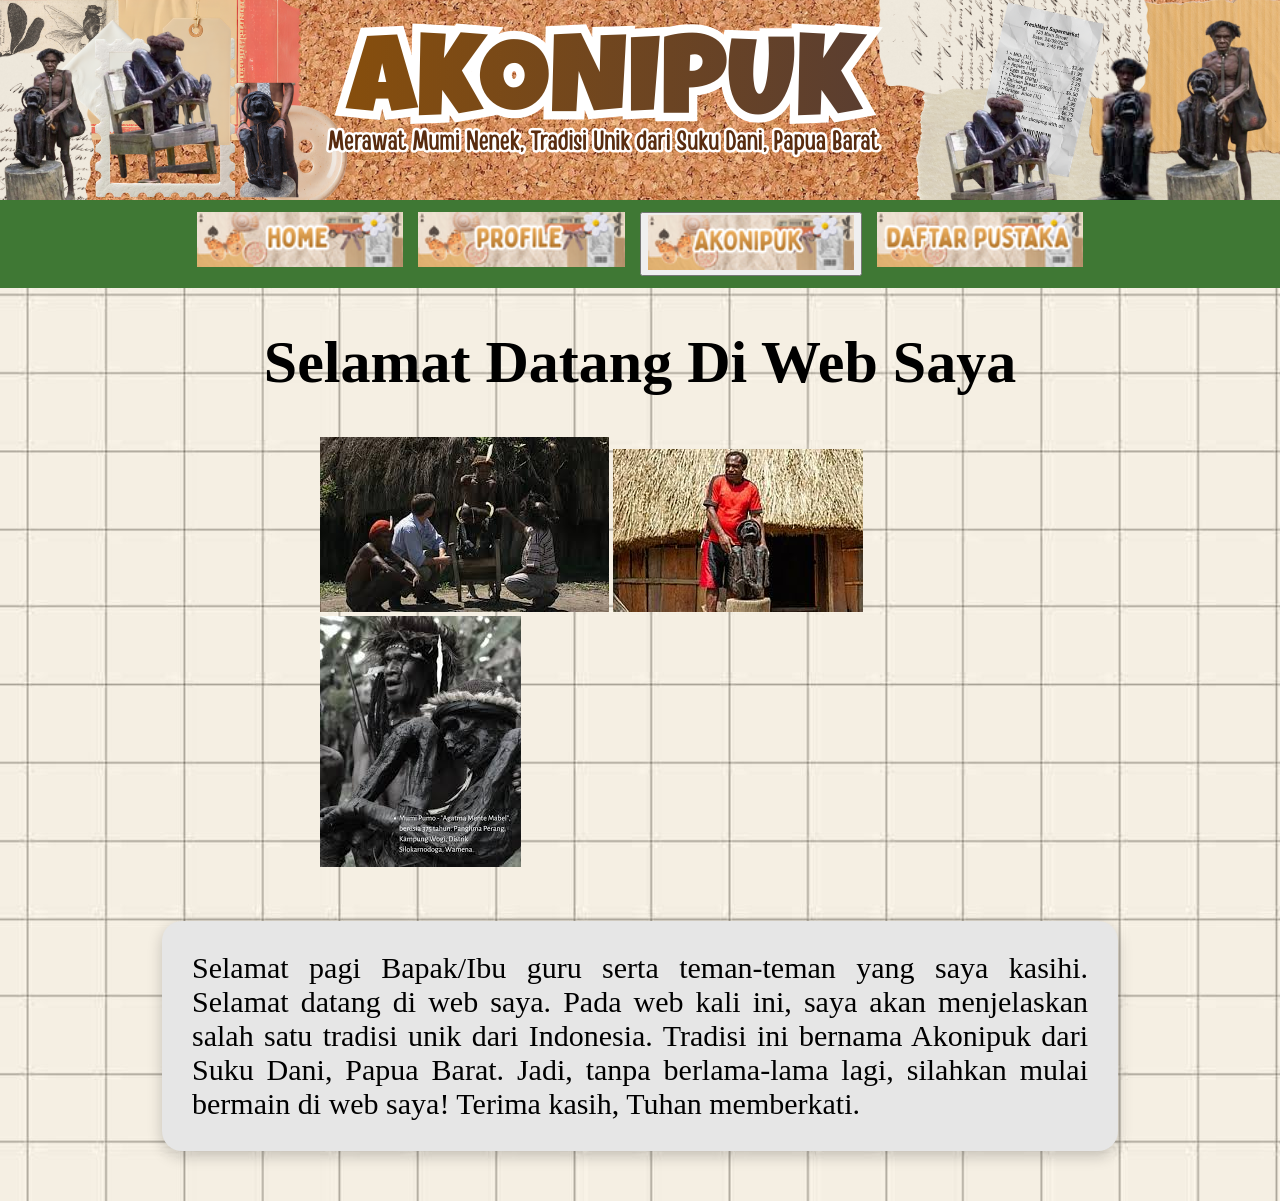
<file: webiltik/index.html>
<!DOCTYPE html>
<html>
    <head>
        <title>WEB SAS</title>
        <link rel="stylesheet" href="websiteil.css">
        
    </head>
    <body>
           <header class="header">
        <img src="headerweb.png" alt="headerweb" class="header-img">
    </header>
<!-- ================= NAVBAR ================= -->
 <nav class="navbar">

        <a href="index.html" class="nav-img-btn">
            <img src="home.png" alt="home">
        </a>

        <a href="profile.html" class="nav-img-btn">
            <img src="profile.png" alt="Penerapan">
            <link rel="stylesheet" href="websiteil.css">
        </a>

        <!-- ===== DROPDOWN IMG BUTTON ===== -->
        <div class="dropdown">
            <button class="nav-img-btn">
                <img src="akonipuk.png" alt="akonipuk">

            </button>

            <div class="dropdown-content">
                <a href="latar belakang.html">
                    <img src="latarbelakang.png" alt="pengertian">
                    <link rel="stylesheet" href="websiteil.css">
                </a>
                <a href="penjelasan.html">
                    <img src="penjelasan.png" alt="Contoh">
                    <link rel="stylesheet" href="websiteil.css">
                </a>
            </div>
        </div>


        <a href="daftarpustaka.html" class="nav-img-btn">
            <img src="daftarpustaka.png" alt="Daftar Pustaka">
        </a>

    </nav>
    
<div class="isi">
    <h1>Selamat Datang Di Web Saya</h1>
    <div class="gambar">
        <img src="akonipuk1.jpeg" alt="akonipuk">
        <img src="a2.jpeg" alt="a2">
        <img src="a3.jpeg" alt="a3">
    </div>
    <p class="redaksi">Selamat pagi Bapak/Ibu guru serta teman-teman yang saya kasihi.
         Selamat datang di web saya. Pada web kali ini, saya akan 
         menjelaskan salah satu tradisi unik dari Indonesia. Tradisi ini 
         bernama Akonipuk dari Suku Dani, Papua Barat. Jadi, tanpa berlama-lama 
         lagi, silahkan mulai bermain di web saya! Terima kasih, Tuhan memberkati.
    </p>

</div>

</body>
</html>
</file>
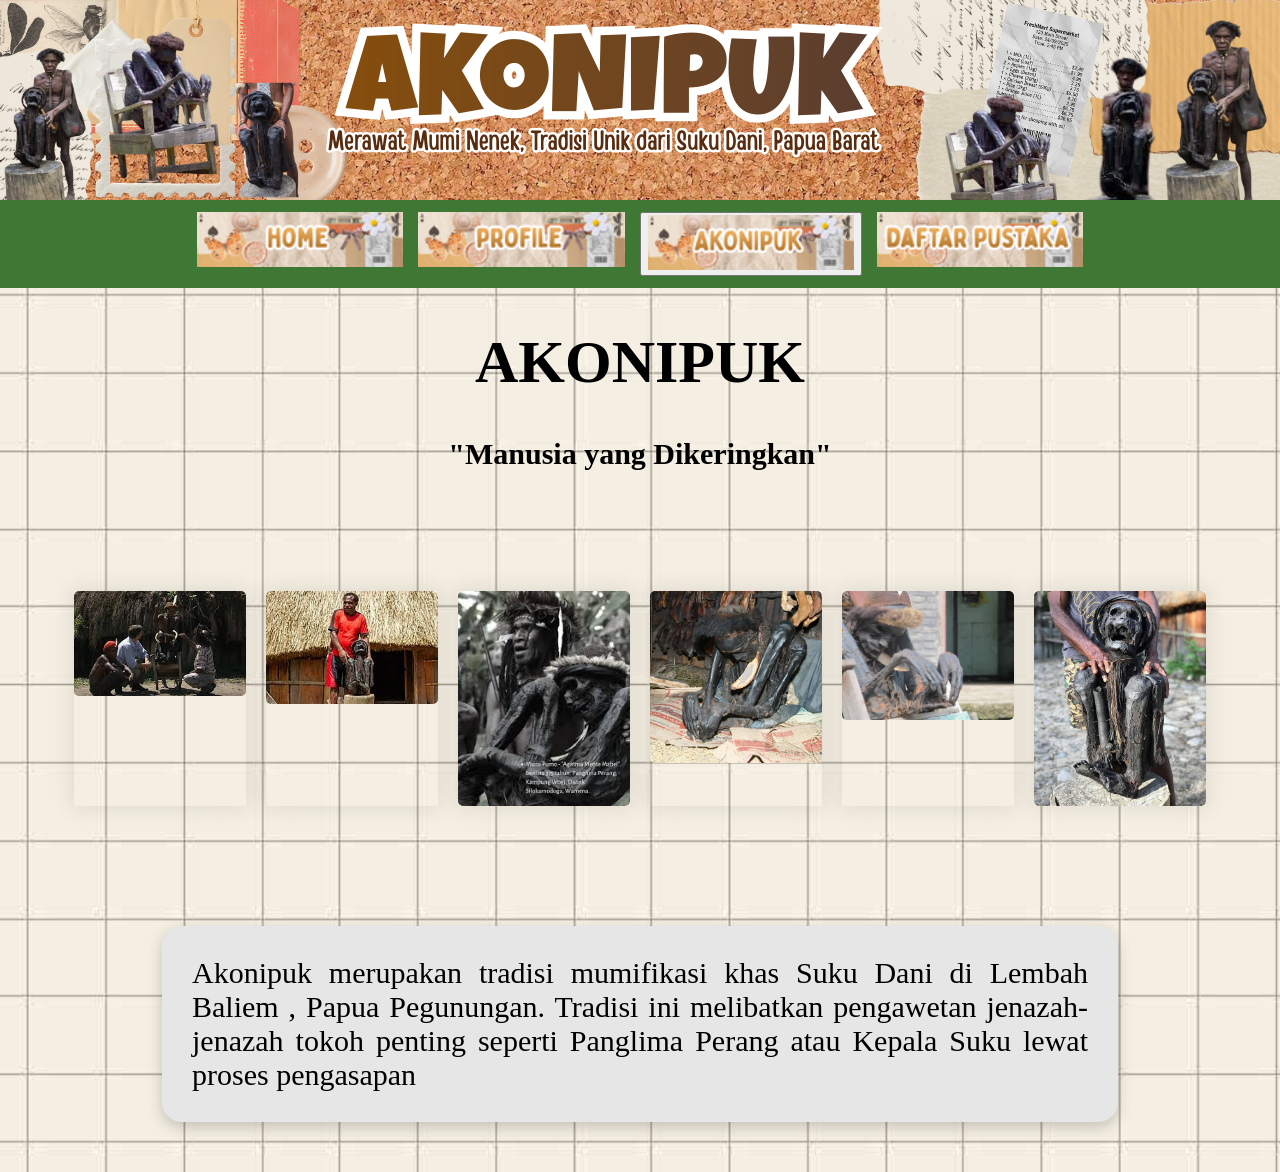
<file: webiltik/akonipuk.html>
<!DOCTYPE html>
<html>
    <head>
        <title>WEB SAS</title>
        <link rel="stylesheet" href="websiteil.css">
        <meta charset="UTF-8">
        <style>
            .container{
                width: 90%;
                padding: 20px;
                margin: 100px auto;
                display: flex;
                flex-direction: row;
                justify-content: center;
            }
            .box{
                width: 250px;
                margin: 0 10px;
                box-shadow: 0 0 20px 2px rgba(0, 0, 0, .1);
                transition: 1s;}

        .box img{ 
            display: block;
            width: 100%;
            border-radius: 5px;

        }

        .box:hover{
            transform:scale(1.3);
            z-index:2;
        }
        </style>
    </head>
    <body>
           <header class="header">
        <img src="headerweb.png" alt="headerweb" class="header-img">
    </header>
<!-- ================= NAVBAR ================= -->
 <nav class="navbar">

        <a href="index.html" class="nav-img-btn">
            <img src="home.png" alt="home">
        </a>

        <a href="profile.html" class="nav-img-btn">
            <img src="profile.png" alt="Penerapan">
            <link rel="stylesheet" href="websiteil.css">
        </a>

        <!-- ===== DROPDOWN IMG BUTTON ===== -->
        <div class="dropdown">
            <button class="nav-img-btn">
                <img src="akonipuk.png" alt="akonipuk">

            </button>

            <div class="dropdown-content">
                <a href="latar belakang.html">
                    <img src="latarbelakang.png" alt="pengertian">
                    <link rel="stylesheet" href="websiteil.css">
                </a>
                <a href="penjelasan.html">
                    <img src="penjelasan.png" alt="Contoh">
                    <link rel="stylesheet" href="websiteil.css">
                </a>
            </div>
        </div>


        <a href="daftarpustaka.html" class="nav-img-btn">
            <img src="daftarpustaka.png" alt="Daftar Pustaka">
        </a>

    </nav>

    
    </div>
    

<h1 class="titleakonipuk">AKONIPUK</h1>
<h2 class="subtitle">"Manusia yang Dikeringkan"</h2>
<div class="container">
    <div class="box">
        <img src="akonipuk1.jpeg">
    </div>
    <div class="box">
        <img src="a2.jpeg">
    </div>
    <div class="box">
        <img src="a3.jpeg">
    </div>
    <div class="box">
        <img src="a4.jpg">
    </div>
    <div class="box">
        <img src="a5.jpg">
    </div>
    <div class="box">
        <img src="a6.jpg">
    </div>
</div>

<p class="penjelasan">Akonipuk merupakan tradisi mumifikasi 
    khas Suku Dani di Lembah Baliem
, Papua Pegunungan. Tradisi ini melibatkan 
pengawetan jenazah-jenazah tokoh penting 
seperti Panglima Perang atau Kepala Suku 
lewat proses pengasapan</p>
</file>
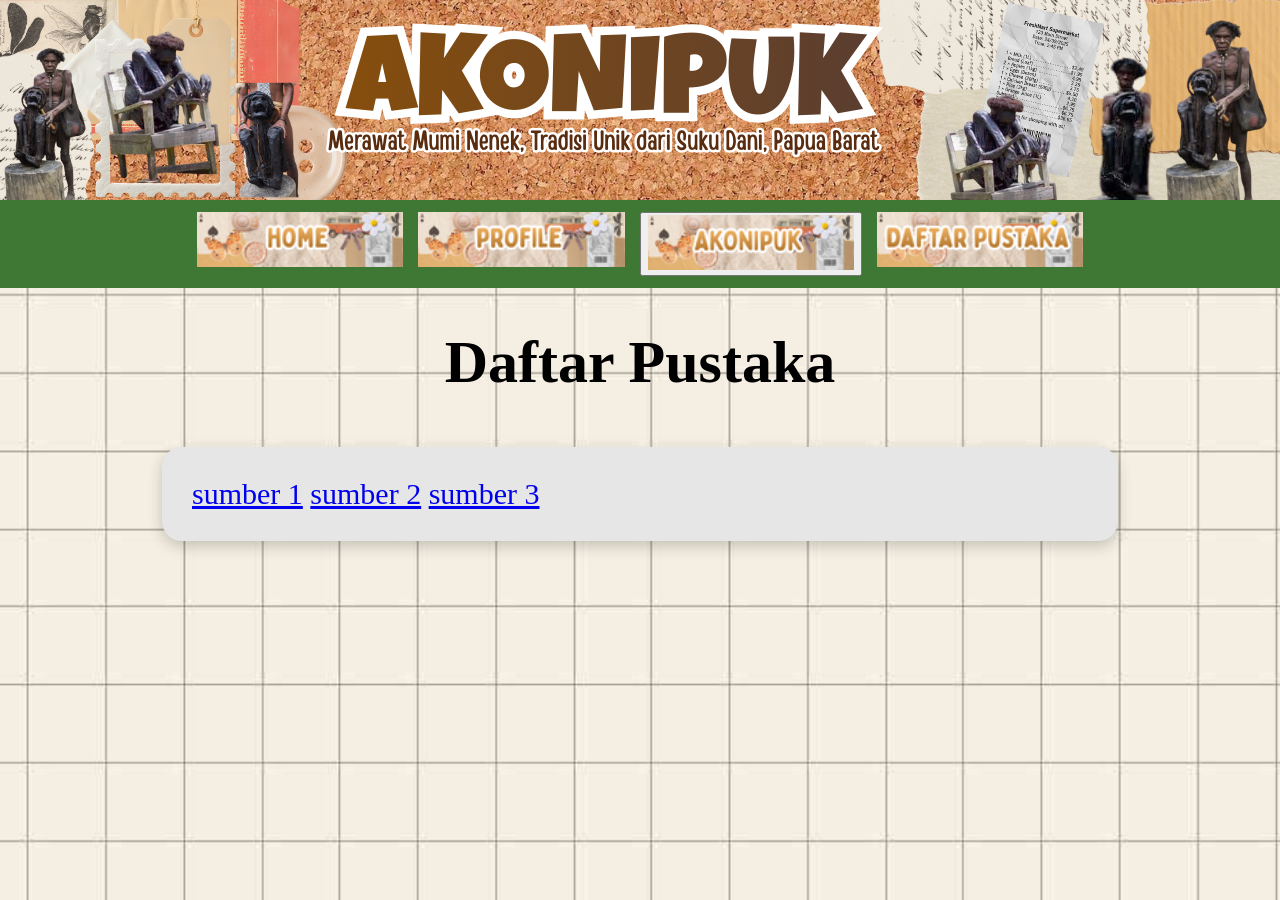
<file: webiltik/daftarpustaka.html>
<!DOCTYPE html>
<html>
    <head>
        <title>WEB SAS</title>
        <link rel="stylesheet" href="websiteil.css">
        
    </head>
    <body>
           <header class="header">
        <img src="headerweb.png" alt="headerweb" class="header-img">
    </header>
<!-- ================= NAVBAR ================= -->
 <nav class="navbar">

        <a href="index.html" class="nav-img-btn">
            <img src="home.png" alt="home">
        </a>

        <a href="profile.html" class="nav-img-btn">
            <img src="profile.png" alt="Penerapan">
            <link rel="stylesheet" href="websiteil.css">
        </a>

        <!-- ===== DROPDOWN IMG BUTTON ===== -->
        <div class="dropdown">
            <button class="nav-img-btn">
                <img src="akonipuk.png" alt="akonipuk">

            </button>

            <div class="dropdown-content">
                <a href="latar belakang.html">
                    <img src="latarbelakang.png" alt="pengertian">
                    <link rel="stylesheet" href="websiteil.css">
                </a>
                <a href="penjelasan.html">
                    <img src="penjelasan.png" alt="Contoh">
                    <link rel="stylesheet" href="websiteil.css">
                </a>
            </div>
        </div>


        <a href="daftarpustaka.html" class="nav-img-btn">
            <img src="daftarpustaka.png" alt="Daftar Pustaka">
        </a>

    </nav>

    <h1 class="dafpus">Daftar Pustaka</h1>
  <div class="isidafpus">  
    <a href="https://id.wikipedia.org/wiki/Akonipuk">sumber 1</a>
    <a href="https://www.goodnewsfromindonesia.id/2024/12/20/akonipuk-tradisi-mumi-masyarakat-dani-di-papua-pegunungan">sumber 2</a>
    <a href="https://www.hops.id/unik/29411335200/indonesia-juga-punya-mumi-budaya-pengawetan-mayat-akonipuk-sebagai-pelengkap-diversiti-kebudayaan">sumber 3</a>
</div>
</file>
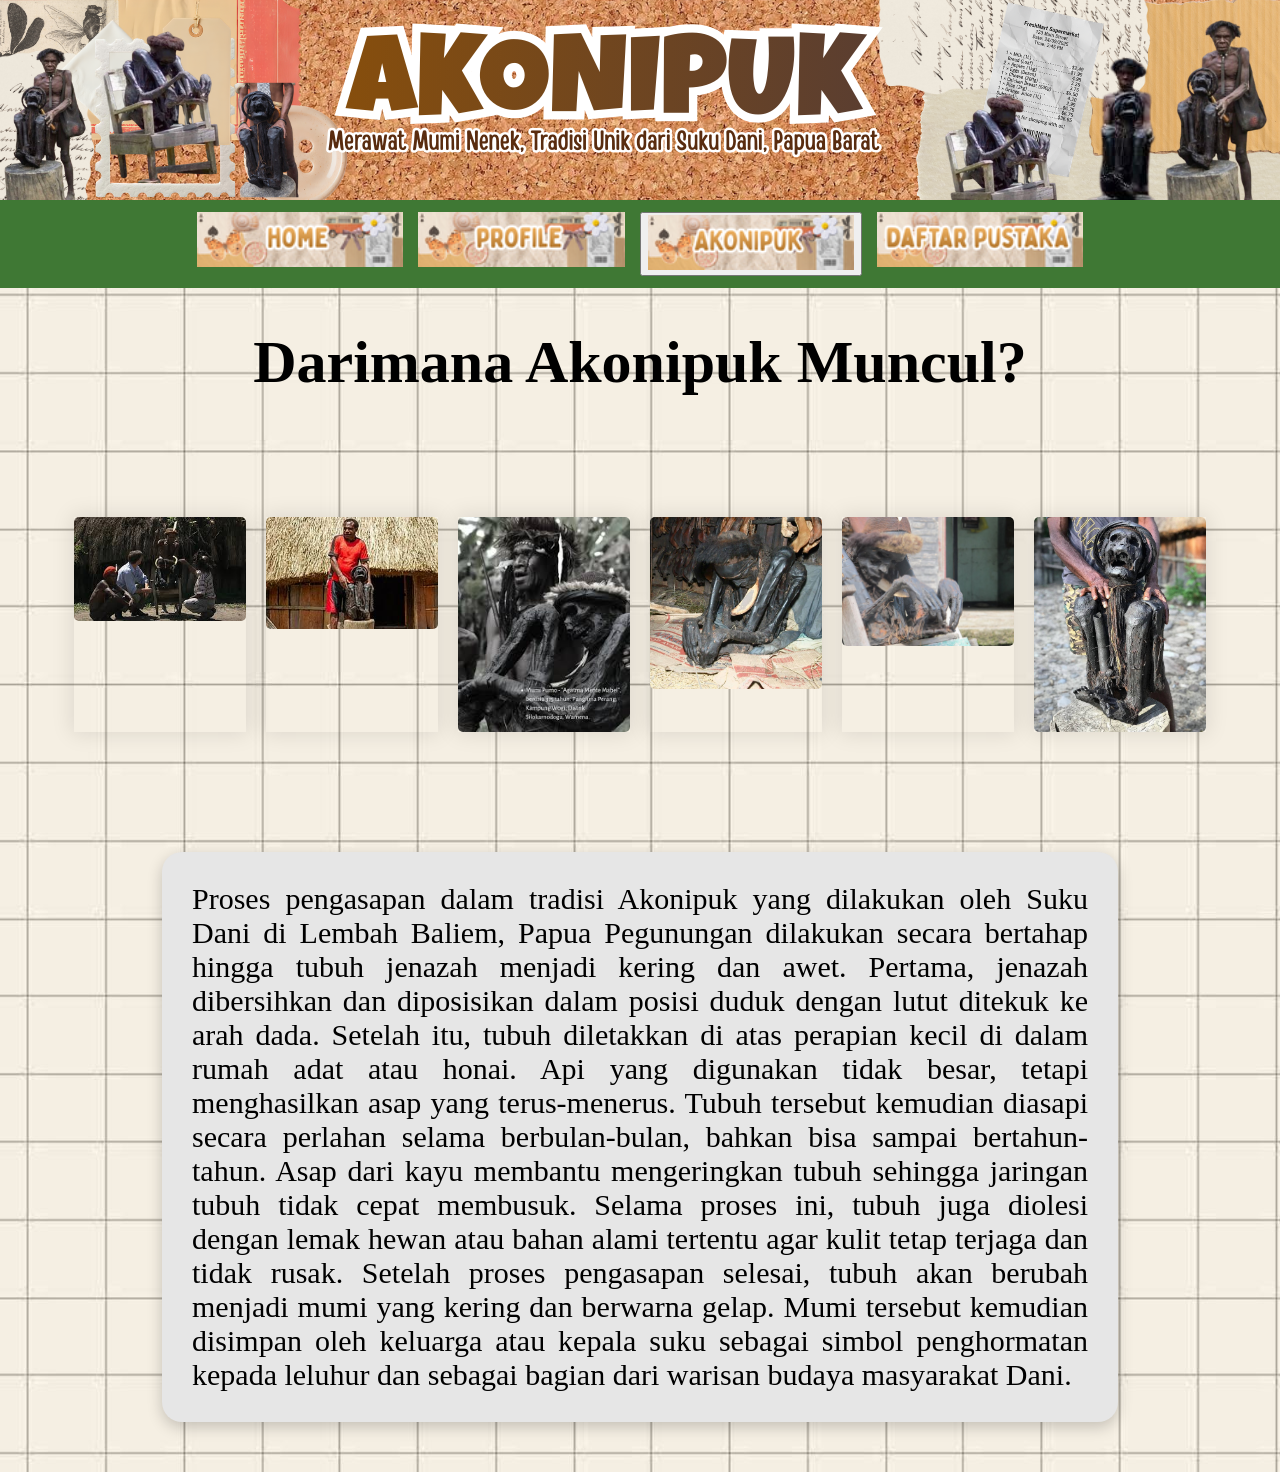
<file: webiltik/latar belakang.html>
<!DOCTYPE html>
<html>
    <head>
        <title>WEB SAS</title>
        <link rel="stylesheet" href="websiteil.css">
        
    </head>
    <body>
           <header class="header">
        <img src="headerweb.png" alt="headerweb" class="header-img">
    </header>
<!-- ================= NAVBAR ================= -->
 <nav class="navbar">

        <a href="index.html" class="nav-img-btn">
            <img src="home.png" alt="home">
        </a>

        <a href="profile.html" class="nav-img-btn">
            <img src="profile.png" alt="Penerapan">
            <link rel="stylesheet" href="websiteil.css">
        </a>

        <!-- ===== DROPDOWN IMG BUTTON ===== -->
        <div class="dropdown">
            <button class="nav-img-btn">
                <img src="akonipuk.png" alt="akonipuk">

            </button>

            <div class="dropdown-content">
                <a href="latar belakang.html">
                    <img src="latarbelakang.png" alt="pengertian">
                    <link rel="stylesheet" href="websiteil.css">
                </a>
                <a href="penjelasan.html">
                    <img src="penjelasan.png" alt="Contoh">
                    <link rel="stylesheet" href="websiteil.css">
                </a>
            </div>
        </div>


        <a href="daftarpustaka.html" class="nav-img-btn">
            <img src="daftarpustaka.png" alt="Daftar Pustaka">
        </a>

    </nav>

<h1 class="titleakonipuk">Darimana Akonipuk Muncul?</h1>
<div class="container">
    <div class="box">
        <img src="akonipuk1.jpeg">
    </div>
    <div class="box">
        <img src="a2.jpeg">
    </div>
    <div class="box">
        <img src="a3.jpeg">
    </div>
    <div class="box">
        <img src="a4.jpg">
    </div>
    <div class="box">
        <img src="a5.jpg">
    </div>
    <div class="box">
        <img src="a6.jpg">
    </div>
</div>
<p class="proses">Proses pengasapan dalam tradisi Akonipuk yang dilakukan oleh Suku Dani di Lembah Baliem, Papua Pegunungan dilakukan secara bertahap hingga tubuh jenazah menjadi kering dan awet.

Pertama, jenazah dibersihkan dan diposisikan dalam posisi duduk dengan lutut ditekuk ke arah dada. Setelah itu, tubuh diletakkan di atas perapian kecil di dalam rumah adat atau honai. Api yang digunakan tidak besar, tetapi menghasilkan asap yang terus-menerus. Tubuh tersebut kemudian diasapi secara perlahan selama berbulan-bulan, bahkan bisa sampai bertahun-tahun. Asap dari kayu membantu mengeringkan tubuh sehingga jaringan tubuh tidak cepat membusuk. Selama proses ini, tubuh juga diolesi dengan lemak hewan atau bahan alami tertentu agar kulit tetap terjaga dan tidak rusak.

Setelah proses pengasapan selesai, tubuh akan berubah menjadi mumi yang kering dan berwarna gelap. Mumi tersebut kemudian disimpan oleh keluarga atau kepala suku sebagai simbol penghormatan kepada leluhur dan sebagai bagian dari warisan budaya masyarakat Dani.
</p>
</file>
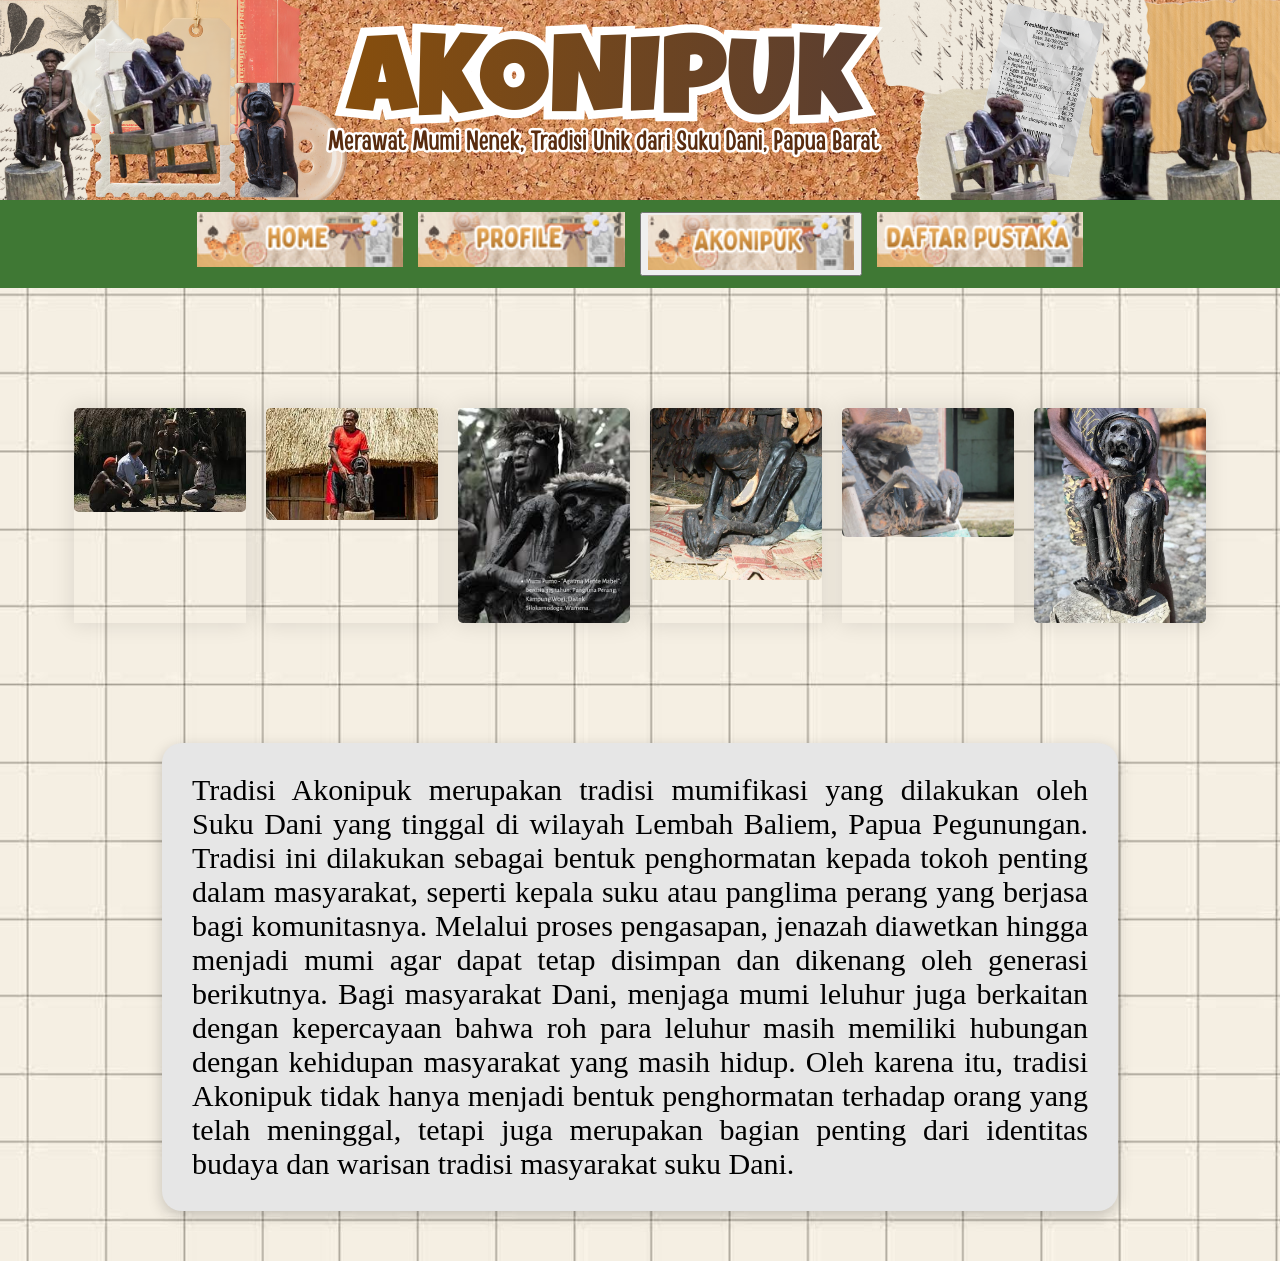
<file: webiltik/penjelasan.html>
<!DOCTYPE html>
<html>
    <head>
        <title>WEB SAS</title>
        <link rel="stylesheet" href="websiteil.css">
        
    </head>
    <body>
           <header class="header">
        <img src="headerweb.png" alt="headerweb" class="header-img">
    </header>
<!-- ================= NAVBAR ================= -->
 <nav class="navbar">

        <a href="index.html" class="nav-img-btn">
            <img src="home.png" alt="home">
        </a>

        <a href="profile.html" class="nav-img-btn">
            <img src="profile.png" alt="Penerapan">
            <link rel="stylesheet" href="websiteil.css">
        </a>

        <!-- ===== DROPDOWN IMG BUTTON ===== -->
        <div class="dropdown">
            <button class="nav-img-btn">
                <img src="akonipuk.png" alt="akonipuk">

            </button>

            <div class="dropdown-content">
                <a href="latar belakang.html">
                    <img src="latarbelakang.png" alt="pengertian">
                    <link rel="stylesheet" href="websiteil.css">
                </a>
                <a href="penjelasan.html">
                    <img src="penjelasan.png" alt="Contoh">
                    <link rel="stylesheet" href="websiteil.css">
                </a>
            </div>
        </div>


        <a href="daftarpustaka.html" class="nav-img-btn">
            <img src="daftarpustaka.png" alt="Daftar Pustaka">
        </a>

    </nav>
<div class="container">
    <div class="box">
        <img src="akonipuk1.jpeg">
    </div>
    <div class="box">
        <img src="a2.jpeg">
    </div>
    <div class="box">
        <img src="a3.jpeg">
    </div>
    <div class="box">
        <img src="a4.jpg">
    </div>
    <div class="box">
        <img src="a5.jpg">
    </div>
    <div class="box">
        <img src="a6.jpg">
    </div>
</div>
<p class="penjelasan">Tradisi Akonipuk merupakan tradisi mumifikasi yang dilakukan oleh Suku Dani yang tinggal di wilayah Lembah Baliem, Papua Pegunungan. Tradisi ini dilakukan sebagai bentuk penghormatan kepada tokoh penting dalam masyarakat, seperti kepala suku atau panglima perang yang berjasa bagi komunitasnya. Melalui proses pengasapan, jenazah diawetkan hingga menjadi mumi agar dapat tetap disimpan dan dikenang oleh generasi berikutnya. Bagi masyarakat Dani, menjaga mumi leluhur juga berkaitan dengan kepercayaan bahwa roh para leluhur masih memiliki hubungan dengan kehidupan masyarakat yang masih hidup. Oleh karena itu, tradisi Akonipuk tidak hanya menjadi bentuk penghormatan terhadap orang yang telah meninggal, tetapi juga merupakan bagian penting dari identitas budaya dan warisan tradisi masyarakat suku Dani.</p>
</file>
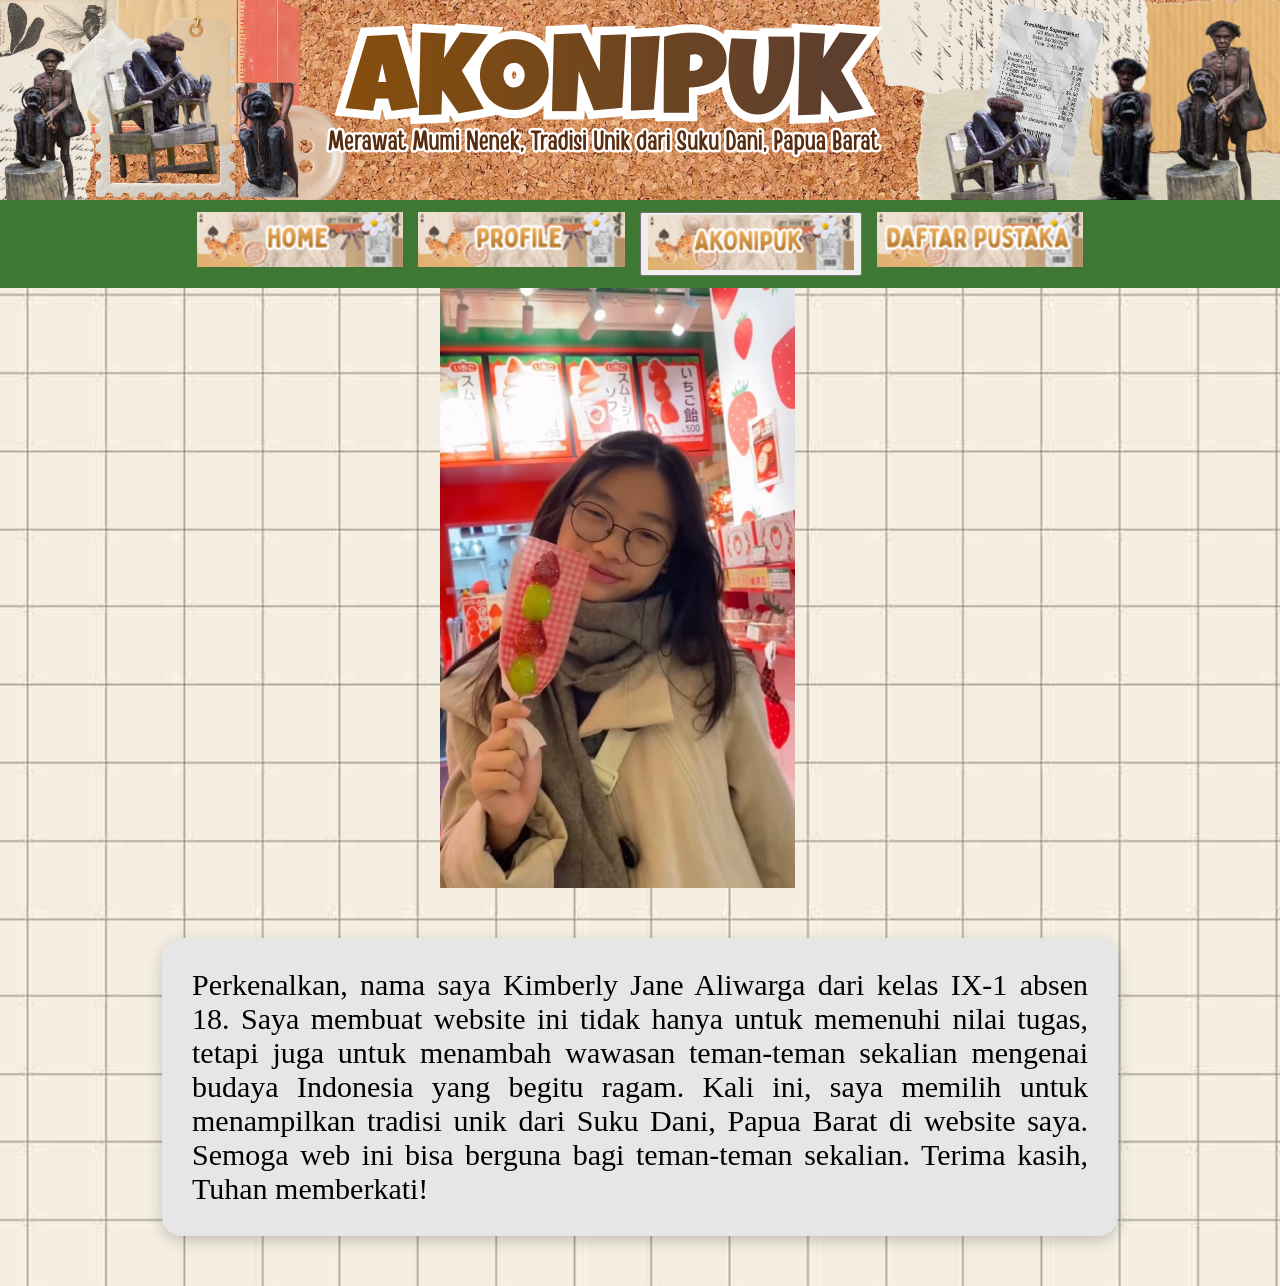
<file: webiltik/profile.html>
<!DOCTYPE html>
<html>
    <head>
        <title>WEB SAS</title>
        <link rel="stylesheet" href="websiteil.css">
        
    </head>
    <body>
           <header class="header">
        <img src="headerweb.png" alt="headerweb" class="header-img">
    </header>
<!-- ================= NAVBAR ================= -->
 <nav class="navbar">

        <a href="index.html" class="nav-img-btn">
            <img src="home.png" alt="home">
        </a>

        <a href="profile.html" class="nav-img-btn">
            <img src="profile.png" alt="Penerapan">
            <link rel="stylesheet" href="websiteil.css">
        </a>

        <!-- ===== DROPDOWN IMG BUTTON ===== -->
        <div class="dropdown">
            <button class="nav-img-btn">
                <img src="akonipuk.png" alt="akonipuk">

            </button>

            <div class="dropdown-content">
                <a href="latar belakang.html">
                    <img src="latarbelakang.png" alt="pengertian">
                    <link rel="stylesheet" href="websiteil.css">
                </a>
                <a href="penjelasan.html">
                    <img src="penjelasan.png" alt="Contoh">
                    <link rel="stylesheet" href="websiteil.css">
                </a>
            </div>
        </div>


        <a href="daftarpustaka.html" class="nav-img-btn">
            <img src="daftarpustaka.png" alt="Daftar Pustaka">
        </a>

    </nav>

<div class="fotodiri"><img src="foto diri.jpg" alt="fotodiri"></div>
<p class="profile">Perkenalkan, nama saya Kimberly Jane Aliwarga dari kelas IX-1 absen 18. Saya membuat website ini tidak hanya untuk memenuhi nilai tugas, tetapi juga untuk menambah wawasan teman-teman sekalian mengenai budaya Indonesia yang begitu ragam. Kali ini, saya memilih untuk menampilkan tradisi unik dari Suku Dani, Papua Barat di website saya. Semoga web ini bisa berguna bagi teman-teman sekalian. Terima kasih, Tuhan memberkati! </p>
</file>
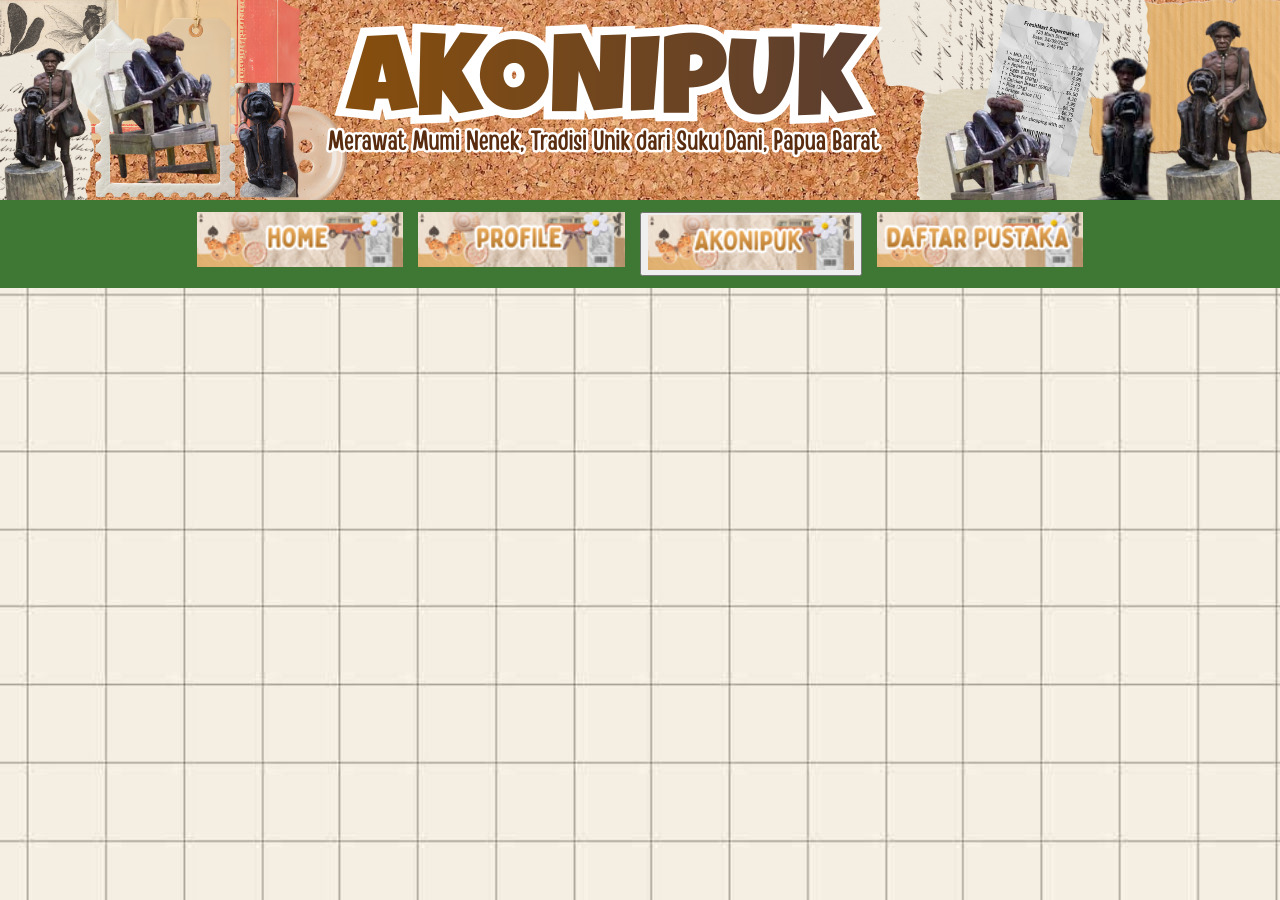
<file: webiltik/suku dani.html>
<!DOCTYPE html>
<html>
    <head>
        <title>WEB SAS</title>
        <link rel="stylesheet" href="websiteil.css">
        
    </head>
    <body>
           <header class="header">
        <img src="headerweb.png" alt="headerweb" class="header-img">
    </header>
<!-- ================= NAVBAR ================= -->
 <nav class="navbar">

        <a href="index.html" class="nav-img-btn">
            <img src="home.png" alt="home">
        </a>

        <a href="profile.html" class="nav-img-btn">
            <img src="profile.png" alt="Penerapan">
            <link rel="stylesheet" href="websiteil.css">
        </a>

        <!-- ===== DROPDOWN IMG BUTTON ===== -->
        <div class="dropdown">
            <button class="nav-img-btn">
                <img src="akonipuk.png" alt="akonipuk">

            </button>

            <div class="dropdown-content">
                <a href="latar belakang.html">
                    <img src="latarbelakang.png" alt="pengertian">
                    <link rel="stylesheet" href="websiteil.css">
                </a>
                <a href="penjelasan.html">
                    <img src="penjelasan.png" alt="Contoh">
                    <link rel="stylesheet" href="websiteil.css">
                </a>
            </div>
        </div>


        <a href="daftarpustaka.html" class="nav-img-btn">
            <img src="daftarpustaka.png" alt="Daftar Pustaka">
        </a>

    </nav>
</file>
<file: webiltik/websiteil.css>
body{
    margin: 0;
    background-image:url("cobacoba.jpg");
}
.header {
  width: 100%;
  height: 200px;
  background-color: white;
}

.header-img {
  width: 100%;
  height: 100%;
  object-fit: cover;
}

/* ===== NAVBAR ===== */
.navbar {
    background: #3f7834;
    padding: 12px;
    display: flex;
    justify-content: center;
    gap: 15px;
    flex-wrap: wrap;
}

.nav-img-btn img {
    height: 55px;
    cursor: pointer;
    transition: 0.15s;
}
.nav-img-btn img:hover {
    transform: scale(1.05);
}

/* ===== DROPDOWN ===== */
.dropdown { position: relative; }

.dropdown-content {
    display: none;
    position: absolute;
    min-width: 150px;
    margin-top: 5px;
    z-index: 10;
}
.dropdown-content img {
    width: 150px;
    margin-bottom: 8px;
    transition: 0.15s;
    border-radius: 10px;
}
.dropdown-content img:hover {
    transform: scale(1.05);
}
.dropdown:hover .dropdown-content {
    display: block;
}

.isi h1{
  text-align: center;
  font-family: 'Times New Roman';
  font-size: 60px;
}
.redaksi{
   width: 70%;
   margin: 50px auto;
   background-color: #e6e6e6;
   padding: 30px;
   border-radius: 20px; 
   box-shadow: 0 5px 15px rgba(0,0,0,0.2); 
   text-align: justify;
   font-size: 30px;
}
.gambar{
  display: block;
  margin: auto;
  width: 50%;
}

.titleakonipuk{
  font-family: 'Times New Roman';
  font-size: 60px;
  text-align: center;
}

.subtitle{
  font-family: 'Times New Roman';
  font-size: 30px;
  text-align: center;
}
.penjelasan{
     width: 70%;
   margin: 50px auto;
   background-color: #e6e6e6;
   padding: 30px;
   border-radius: 20px; 
   box-shadow: 0 5px 15px rgba(0,0,0,0.2); 
   text-align: justify;
   font-size: 30px;
}
.proses{
  width: 70%;
   margin: 50px auto;
   background-color: #e6e6e6;
   padding: 30px;
   border-radius: 20px;
   box-shadow: 0 5px 15px rgba(0,0,0,0.2); 
   text-align: justify;
   font-size: 30px;
}

    .container{
                width: 90%;
                padding: 20px;
                margin: 100px auto;
                display: flex;
                flex-direction: row;
                justify-content: center;
            }
            .box{
                width: 250px;
                margin: 0 10px;
                box-shadow: 0 0 20px 2px rgba(0, 0, 0, .1);
                transition: 1s;}

        .box img{ 
            display: block;
            width: 100%;
            border-radius: 5px;

        }

        .box:hover{
            transform:scale(1.3);
            z-index:2;
        }
        .profile{
          width: 70%;
   margin: 50px auto;
   background-color: #e6e6e6;
   padding: 30px;
   border-radius: 20px;
   box-shadow: 0 5px 15px rgba(0,0,0,0.2); 
   text-align: justify;
   font-size: 30px;
        }
        .fotodiri{
          display: flex;
          margin: auto;
          width: 50%;
          border-radius: 20px;
        }
        .fotodiri{
          width: 400px;
          height: 600px;
          border-radius: 40px;
        }
        .isidafpus{
          width: 70%;
   margin: 50px auto;
   background-color: #e6e6e6;
   padding: 30px;
   border-radius: 20px;
   box-shadow: 0 5px 15px rgba(0,0,0,0.2); 
   text-align: justify;
   font-size: 30px;
        }
        .dafpus{
          text-align: center;
          font-family: 'Times New Roman';
          font-size: 60px;
        }
</file>
